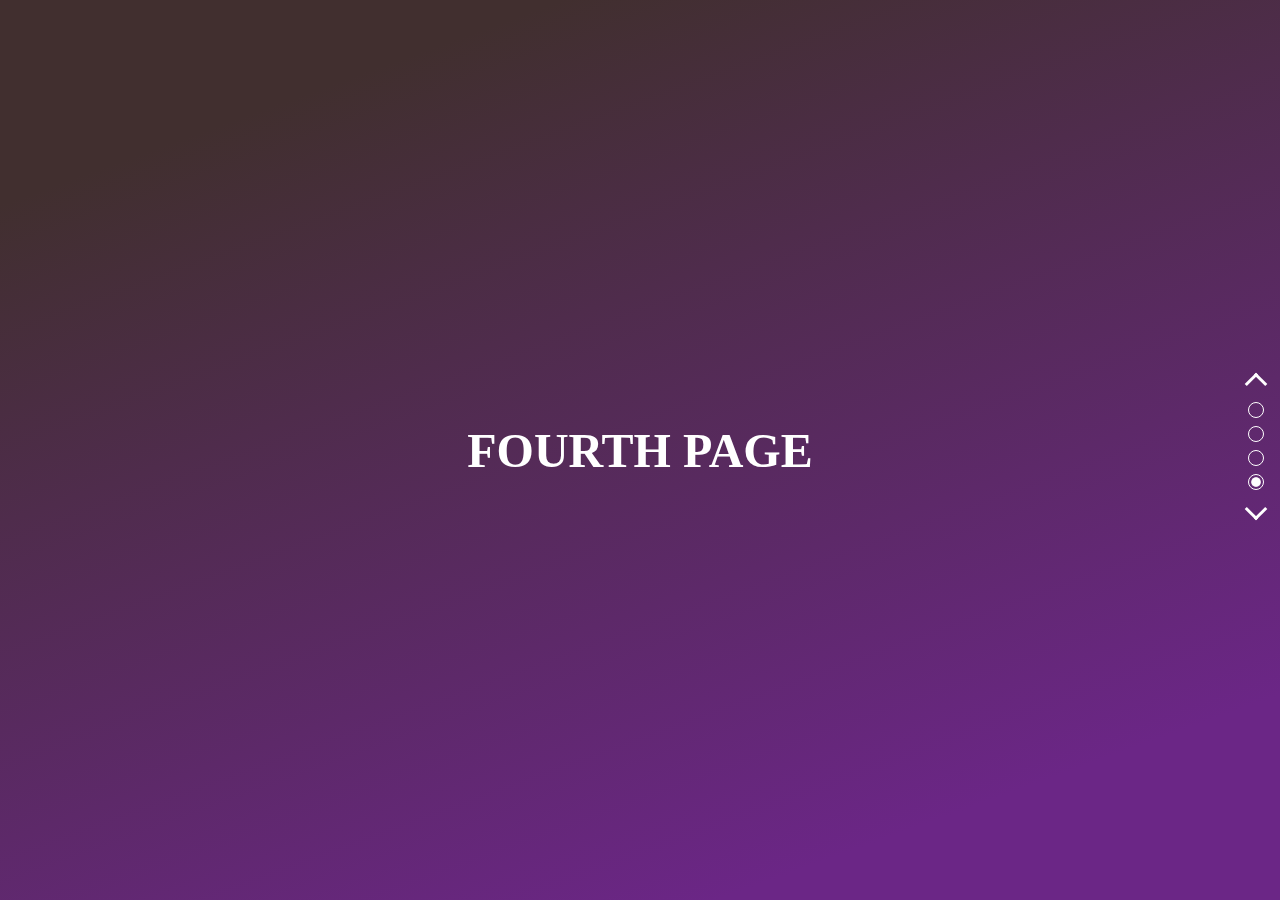
<file: WebContent/card/index.html>
<!DOCTYPE html>
<html lang="zh-cn">
<head>
	<meta charset="UTF-8">
	<meta name="viewport" content="width=device-width,minimum-scale=1.0,maximum-scale=1.0,user-scalable=no" />
	<title>一款jquery实现的整屏切换特效</title>
	<script src="modernizr.js"></script>
	<style class="cp-pen-styles">
*, *:before, *:after
{
	-moz-box-sizing: border-box;
	box-sizing: border-box;
	margin: 0;
	padding: 0;
}

.inner, .nav-panel ul .nav-btn:after
{
	content: "";
	position: absolute;
	top: 50%;
	left: 50%;
}

html, body
{
	width: 100%;
	height: 100%;
	overflow: hidden;
}

@media (max-width: 767px)
{
	body
	{
		font-size: 70%;
	}
}

.wrapper
{
	position: absolute;
	top: 0;
	left: 0;
	width: 100%;
	height: 100%;
	-webkit-transition: -webkit-transform 1.5s;
	transition: transform 1.5s;
	-webkit-perspective: 3000;
	perspective: 3000;
	-webkit-transform-style: preserve-3d;
	transform-style: preserve-3d;
}
.wrapper .page
{
	position: relative;
	width: 100%;
	height: 100%;
	-webkit-transform: rotateX(180deg) scale(0.3);
	transform: rotateX(180deg) scale(0.3);
	-webkit-backface-visibility: hidden;
	backface-visibility: hidden;
	-webkit-transition: -webkit-transform 1s ease-in-out;
	transition: transform 1s ease-in-out;
	will-change: transform;
}
.wrapper .page h2
{
	color: #fff;
	position: absolute;
	top: 50%;
	left: 50%;
	-webkit-transform: translateX(-50%) translateY(-50%);
	-ms-transform: translateX(-50%) translateY(-50%);
	transform: translateX(-50%) translateY(-50%);
	text-transform: uppercase;
	font-size: 3em;
}
.wrapper .page.page1
{
	background-color: #66a6b8;
	background-image: -webkit-gradient(linear, left top, left bottom, color-stop(20%, #66a6b8), color-stop(80%, #5471B9));
	background-image: -webkit-linear-gradient(-280deg, #66a6b8 20%, #5471B9 80%);
	background-image: -webkit-linear-gradient(80deg, #66a6b8 20%, #5471B9 80%);
	background-image: linear-gradient(10deg,#66a6b8 20%, #5471B9 80%);
}
.wrapper .page.page2
{
	background-color: #f29c54;
	background-image: -webkit-gradient(linear, left top, left bottom, color-stop(0%, #f29c54), color-stop(100%, #DB4367));
	background-image: -webkit-linear-gradient(-315deg, #f29c54 0%, #DB4367 100%);
	background-image: -webkit-linear-gradient(45deg, #f29c54 0%, #DB4367 100%);
	background-image: linear-gradient(45deg,#f29c54 0%, #DB4367 100%);
}
.wrapper .page.page3
{
	background-color: #23af56;
	background-image: -webkit-gradient(linear, left top, left bottom, color-stop(0%, #23af56), color-stop(100%, #67A79A));
	background-image: -webkit-linear-gradient(-405deg, #23af56 0%, #67A79A 100%);
	background-image: -webkit-linear-gradient(315deg, #23af56 0%, #67A79A 100%);
	background-image: linear-gradient(135deg,#23af56 0%, #67A79A 100%);
}
.wrapper .page.page4
{
	background-color: #412F2F;
	background-image: -webkit-gradient(linear, left top, left bottom, color-stop(15%, #412F2F), color-stop(85%, #6B2686));
	background-image: -webkit-linear-gradient(-430deg, #412F2F 15%, #6B2686 85%);
	background-image: -webkit-linear-gradient(290deg, #412F2F 15%, #6B2686 85%);
	background-image: linear-gradient(160deg,#412F2F 15%, #6B2686 85%);
}
.wrapper.active-page1
{
	-webkit-transform: translateY(0%);
	-ms-transform: translateY(0%);
	transform: translateY(0%);
}
.wrapper.active-page1 .page.page1
{
	-webkit-transform: scale(1);
	-ms-transform: scale(1);
	transform: scale(1);
}
.wrapper.active-page2
{
	-webkit-transform: translateY(-100%);
	-ms-transform: translateY(-100%);
	transform: translateY(-100%);
}
.wrapper.active-page2 .page.page2
{
	-webkit-transform: scale(1);
	-ms-transform: scale(1);
	transform: scale(1);
}
.wrapper.active-page3
{
	-webkit-transform: translateY(-200%);
	-ms-transform: translateY(-200%);
	transform: translateY(-200%);
}
.wrapper.active-page3 .page.page3
{
	-webkit-transform: scale(1);
	-ms-transform: scale(1);
	transform: scale(1);
}
.wrapper.active-page4
{
	-webkit-transform: translateY(-300%);
	-ms-transform: translateY(-300%);
	transform: translateY(-300%);
}
.wrapper.active-page4 .page.page4
{
	-webkit-transform: scale(1);
	-ms-transform: scale(1);
	transform: scale(1);
}
.wrapper.active-page5
{
	-webkit-transform: translateY(-400%);
	-ms-transform: translateY(-400%);
	transform: translateY(-400%);
}
.wrapper.active-page5 .page.page5
{
	-webkit-transform: scale(1);
	-ms-transform: scale(1);
	transform: scale(1);
}
.wrapper.active-page6
{
	-webkit-transform: translateY(-500%);
	-ms-transform: translateY(-500%);
	transform: translateY(-500%);
}
.wrapper.active-page6 .page.page6
{
	-webkit-transform: scale(1);
	-ms-transform: scale(1);
	transform: scale(1);
}
.wrapper.active-page7
{
	-webkit-transform: translateY(-600%);
	-ms-transform: translateY(-600%);
	transform: translateY(-600%);
}
.wrapper.active-page7 .page.page7
{
	-webkit-transform: scale(1);
	-ms-transform: scale(1);
	transform: scale(1);
}
.wrapper.active-page8
{
	-webkit-transform: translateY(-700%);
	-ms-transform: translateY(-700%);
	transform: translateY(-700%);
}
.wrapper.active-page8 .page.page8
{
	-webkit-transform: scale(1);
	-ms-transform: scale(1);
	transform: scale(1);
}
.wrapper.active-page9
{
	-webkit-transform: translateY(-800%);
	-ms-transform: translateY(-800%);
	transform: translateY(-800%);
}
.wrapper.active-page9 .page.page9
{
	-webkit-transform: scale(1);
	-ms-transform: scale(1);
	transform: scale(1);
}
.wrapper.active-page10
{
	-webkit-transform: translateY(-900%);
	-ms-transform: translateY(-900%);
	transform: translateY(-900%);
}
.wrapper.active-page10 .page.page10
{
	-webkit-transform: scale(1);
	-ms-transform: scale(1);
	transform: scale(1);
}

.nav-panel
{
	position: fixed;
	top: 50%;
	right: 1em;
	-webkit-transform: translateY(-50%);
	-ms-transform: translateY(-50%);
	transform: translateY(-50%);
	z-index: 1000;
	-webkit-transition: opacity 0.5s, -webkit-transform 0.5s cubic-bezier(0.57, 1.2, 0.68, 2.6);
	transition: opacity 0.5s, transform 0.5s cubic-bezier(0.57, 1.2, 0.68, 2.6);
	will-change: transform, opacity;
}
.nav-panel.invisible
{
	opacity: 0;
	-webkit-transform: translateY(-50%) scale(0.5);
	-ms-transform: translateY(-50%) scale(0.5);
	transform: translateY(-50%) scale(0.5);
}
.nav-panel ul
{
	list-style-type: none;
}
.nav-panel ul .nav-btn
{
	position: relative;
	overflow: hidden;
	width: 1em;
	height: 1em;
	margin-bottom: 0.5em;
	border: 0.12em solid #fff;
	border-radius: 50%;
	cursor: pointer;
	-webkit-transition: border-color, -webkit-transform 0.3s;
	transition: border-color, transform 0.3s;
	will-change: border-color, transform;
}
.nav-panel ul .nav-btn:after
{
	width: 100%;
	height: 100%;
	border-radius: 50%;
	-webkit-transform: translateX(-50%) translateY(-50%) scale(0.3);
	-ms-transform: translateX(-50%) translateY(-50%) scale(0.3);
	transform: translateX(-50%) translateY(-50%) scale(0.3);
	background-color: #fff;
	opacity: 0;
	-webkit-transition: -webkit-transform, opacity 0.3s;
	transition: transform, opacity 0.3s;
	will-change: transform, opacity;
}
.nav-panel ul .nav-btn.active:after, .nav-panel ul .nav-btn:hover:after
{
	-webkit-transform: translateX(-50%) translateY(-50%) scale(0.7);
	-ms-transform: translateX(-50%) translateY(-50%) scale(0.7);
	transform: translateX(-50%) translateY(-50%) scale(0.7);
	opacity: 1;
}
.nav-panel ul .nav-btn:hover
{
	border-color: yellow;
	-webkit-transform: scale(1.2);
	-ms-transform: scale(1.2);
	transform: scale(1.2);
}
.nav-panel ul .nav-btn:hover:after
{
	background-color: yellow;
}
.nav-panel .scroll-btn
{
	position: absolute;
	left: 0;
	width: 1em;
	height: 1em;
	border: 0.2em solid #fff;
	border-left: none;
	border-bottom: none;
	cursor: pointer;
	-webkit-transform-origin: 50% 50%;
	-ms-transform-origin: 50% 50%;
	transform-origin: 50% 50%;
	-webkit-transition: border-color 0.3s;
	transition: border-color 0.3s;
}
.nav-panel .scroll-btn.up
{
	top: -1.6em;
	-webkit-transform: rotate(-45deg);
	-ms-transform: rotate(-45deg);
	transform: rotate(-45deg);
}
.nav-panel .scroll-btn.down
{
	bottom: -1.2em;
	-webkit-transform: rotate(135deg);
	-ms-transform: rotate(135deg);
	transform: rotate(135deg);
}
.nav-panel .scroll-btn:hover
{
	border-color: yellow;
}
</style>
</head>
<body>
<div class="wrapper active-page4">
<div class="page page1">
	<h2>
		First page</h2>
</div>
<div class="page page2">
	<h2>
		Second page</h2>
</div>
<div class="page page3">
	<h2>
		Third page</h2>
</div>
<div class="page page4">
	<h2>
		Fourth page</h2>
</div>
</div>
<div class="nav-panel">
<div class="scroll-btn up">
</div>
<div class="scroll-btn down">
</div>
<nav>
	<ul>
		<li data-target="1" class="nav-btn nav-page1"></li>
		<li data-target="2" class="nav-btn nav-page2"></li>
		<li data-target="3" class="nav-btn nav-page3"></li>
		<li data-target="4" class="nav-btn nav-page4 active"></li>
	</ul>
</nav>
</div>

<script type="text/javascript" src="jquery.js"></script>
<script type="text/javascript">        'use strict';
$(document).ready(function () {
	var $wrap = $(".wrapper"),
pages = $(".page").length,
scrolling = false,
currentPage = 1,
$navPanel = $(".nav-panel"),
$scrollBtn = $(".scroll-btn"),
$navBtn = $(".nav-btn");

	/*****************************
	***** NAVIGATE FUNCTIONS *****
	*****************************/
	function manageClasses() {
		$wrap.removeClass(function (index, css) {
			return (css.match(/(^|\s)active-page\S+/g) || []).join(' ');
		});
		$wrap.addClass("active-page" + currentPage);
		$navBtn.removeClass("active");
		$(".nav-btn.nav-page" + currentPage).addClass("active");
		$navPanel.addClass("invisible");
		scrolling = true;
		setTimeout(function () {
			$navPanel.removeClass("invisible");
			scrolling = false;
		}, 1000);
	}
	function navigateUp() {
		if (currentPage > 1) {
			currentPage--;
			if (Modernizr.csstransforms) {
				manageClasses();
			} else {
				$wrap.animate({ "top": "-" + ((currentPage - 1) * 100) + "%" }, 1000);
			}
		}
	}

	function navigateDown() {
		if (currentPage < pages) {
			currentPage++;
			if (Modernizr.csstransforms) {
				manageClasses();
			} else {
				$wrap.animate({ "top": "-" + ((currentPage - 1) * 100) + "%" }, 1000);
			}
		}
	}

	/*********************
	***** MOUSEWHEEL *****
	*********************/
	$(document).on("mousewheel DOMMouseScroll", function (e) {
		if (!scrolling) {
			if (e.originalEvent.wheelDelta > 0 || e.originalEvent.detail < 0) {
				navigateUp();
			} else {
				navigateDown();
			}
		}
	});

	/**************************
	***** RIGHT NAVIGATION ****
	**************************/

	/* NAV UP/DOWN BTN PAGE NAVIGATION */
	$(document).on("click", ".scroll-btn", function () {
		if ($(this).hasClass("up")) {
			navigateUp();
		} else {
			navigateDown();
		}
	});

	/* NAV CIRCLE DIRECT PAGE BTN */
	$(document).on("click", ".nav-btn", function () {
		if (!scrolling) {
			var target = $(this).attr("data-target");
			if (Modernizr.csstransforms) {
				$wrap.removeClass(function (index, css) {
					return (css.match(/(^|\s)active-page\S+/g) || []).join(' ');
				});
				$wrap.addClass("active-page" + target);
				$navBtn.removeClass("active");
				$(this).addClass("active");
				$navPanel.addClass("invisible");
				currentPage = target;
				scrolling = true;
				setTimeout(function () {
					$navPanel.removeClass("invisible");
					scrolling = false;
				}, 1000);
			} else {
				$wrap.animate({ "top": "-" + ((target - 1) * 100) + "%" }, 1000);
			}
		}
	});

}); //@ sourceURL=pen.js
</script>
</body>
</html>
</file>
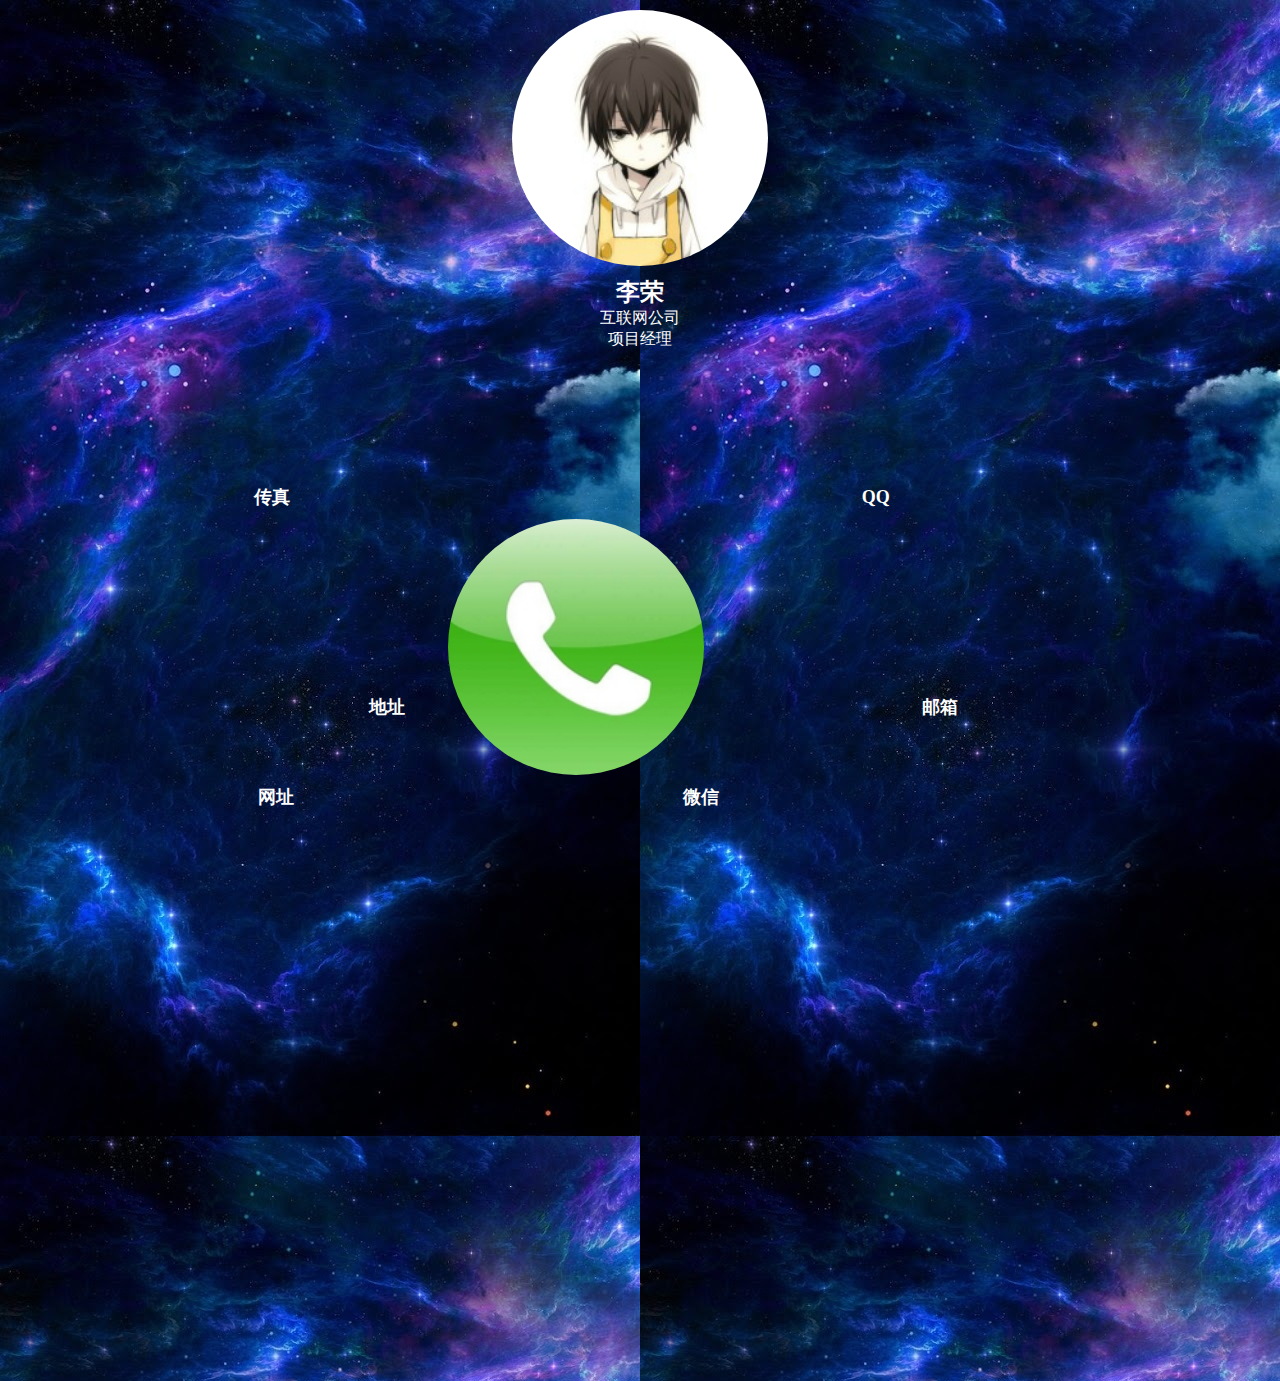
<file: WebContent/card/Weicard.html>
<!DOCTYPE html>
<html>
	<head>
		<meta charset="utf-8">
		<meta content="text/html; charset=UTF-8" http-equiv="Content-Type">
		<meta name="viewport" content="width=device-width, initial-scale=1.0, maximum-scale=1.0, user-scalable=no">
		<link href="http://apps.bdimg.com/libs/bootstrap/3.3.0/css/bootstrap.min.css" rel="stylesheet">
		<script src="http://apps.bdimg.com/libs/jquery/2.0.0/jquery.min.js"></script>
		<script src="http://apps.bdimg.com/libs/bootstrap/3.3.0/js/bootstrap.min.js"></script>
		<title>的名片</title>
		<style type="text/css">
			*{
				margin: 0;
				padding: 0;
			}
			body{
				height: 100%;
				width: 100%;
				background: url(img/start.jpeg); 
			}
			
			img{
				height: 20vw;
				width: 20vw;
				display: block;
				margin:10px auto;
				border-radius:50% ;
			}
			.container{
				text-align: center;
				color:#FFFFFF
			}
			#content{
				position: relative;
				top: 15vh;
				left: 10vw;
				right: 10vw;
				font: "微软雅黑";
				font-size: 18px;
				font-weight: bold;
			}
			.contents{
				height: 70vw;
				width: 70vw;
				/*-webkit-animation: contents 3.5s linear forwards;*/
			}
			/*@-webkit-keyframes contents{
				0%{-webkit-transform: rotate(0deg);}
				100%{-webkit-transform: rotate(360deg);}
			} */
			a{
				color: #fff;
			}
			a:hover {
				text-decoration: none;
				color: #fff;
			}
			
		</style>
	</head>
	<body>
		<div class="container">
			<div id="header">
				<img src="img/head.jpg" class="img-responsive"/>
				<h2>李荣</h2>
				<div>互联网公司</div>
				<div>项目经理</div>
			</div>
			<div id="content" class="contents">
				<a data-toggle="tooltip" title="123" data-placement = "top" style=" position: relative;left: 25vw;">
					<span class="fonts">QQ</span>
				</a>
				<a data-toggle="tooltip" title="0755-124352" data-placement = "top" style=" position: relative;right: 25vw;">
					<span class="fonts" style="">传真</span>
				</a>
				<a href="tel:13068951965"><img src="img/call.jpg" class="img-responsive"></a>
				<a data-toggle="tooltip" title="0755-124352" data-placement = "top" style=" position: relative;right: 10vw;bottom: 10vh;">
					<span class="fonts" style="">地址</span>
				</a>
				<a data-toggle="tooltip" title="12324@qq.com" data-placement = "top" style=" position: relative;left: 30vw;bottom: 10vh;">
					<span class="fonts" style="">邮箱</span>
				</a>
				<a data-toggle="tooltip" title="0755-124352" data-placement = "top" style=" position: relative;right: 25vw;">
					<span class="fonts" style="">网址</span>
				</a>
				<a data-toggle="tooltip" title="0755-124352" data-placement = "top" style=" position: relative;left: 5vw;">
					<span class="fonts" style="">微信</span>
				</a>
				
			</div>
		</div>
		<script>
			$(function () 
	      { $("[data-toggle='tooltip']").tooltip();
	      });
		</script>
	</body>
</html>
</file>
